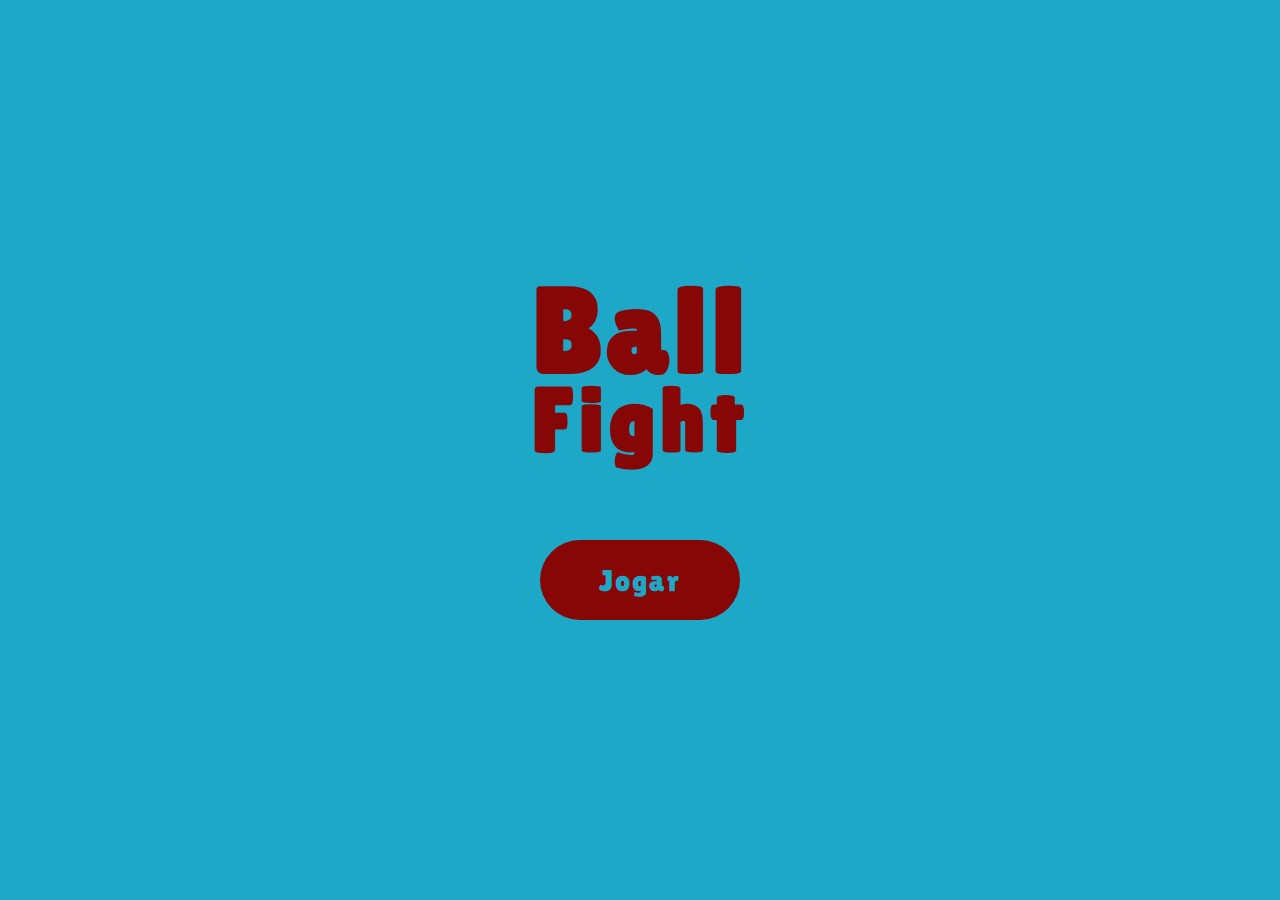
<file: index.html>
<!DOCTYPE html>
<html lang="pt-BR">
<head>
    <title>Home | Ball Fight</title>

    <meta charset="UTF-8">
    <meta name="viewport" content="width=device-width, initial-scale=1.0">
    
    <link rel="stylesheet" href="assets/css/padrao.css">
    <link rel="stylesheet" href="assets/css/index.css">
    <link rel="icon" href="assets/images/client/logo.png">

    <script src="assets/js/home.js" defer></script>
</head>
<body>
    <main>
        <h1>
            <span>Ball</span>
            <span>Fight</span>
        </h1>

        <a href="views/partida.html"><button class="btnJogar">Jogar</button></a>
    </main>

    <!-- Desenvolvido por Sharp Shards -->
    <div id="dvCreditos">
        <img src="assets/images/dev/logo.png" alt="Logo desenvolvedor.">
    </div>
</body>
</html>
</file>
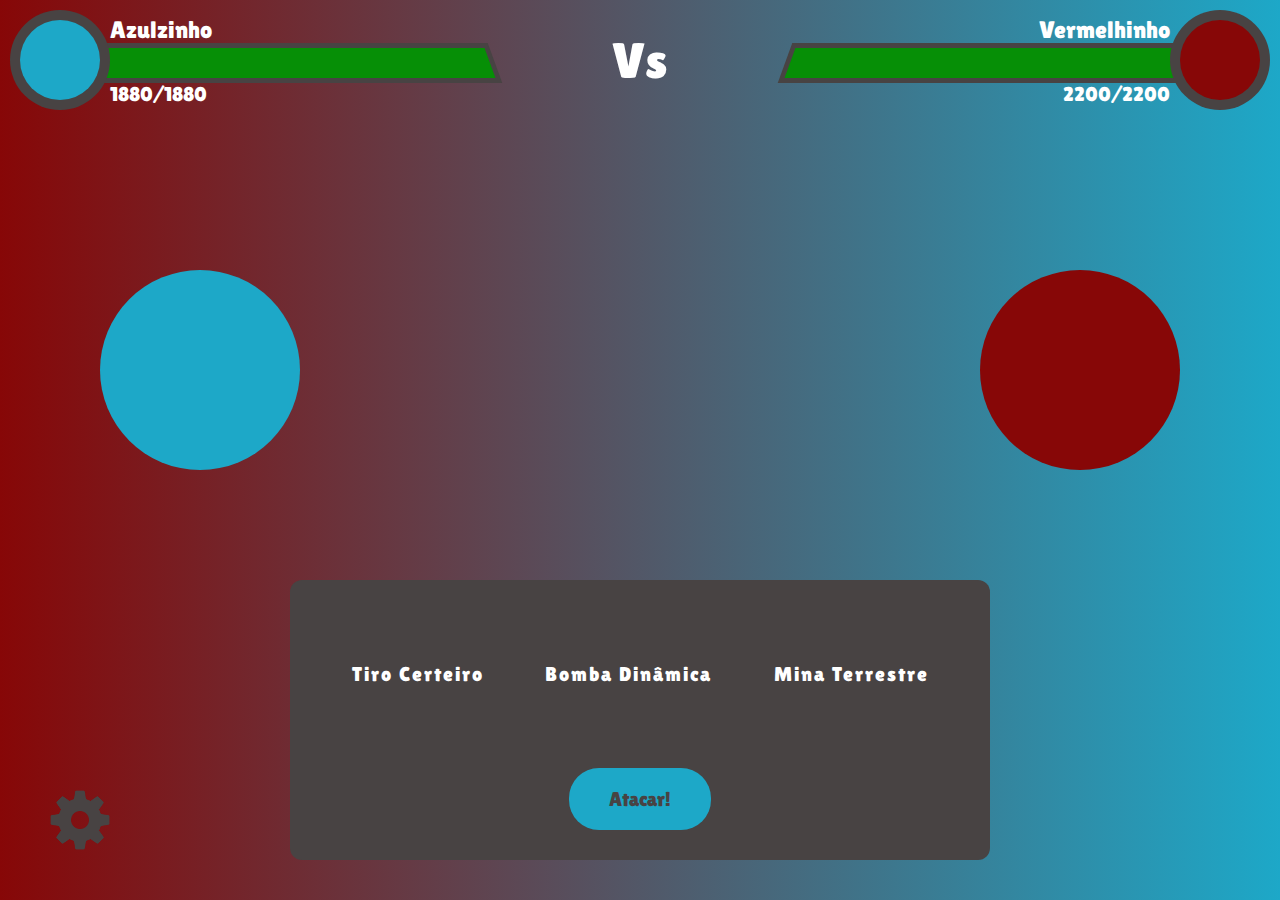
<file: views/partida.html>
<!DOCTYPE html>
<html lang="pt-BR">
<head>
    <title>Balls Fight</title>

    <meta charset="UTF-8">
    <meta name="viewport" content="width=device-width, initial-scale=1.0">
    
    <link rel="stylesheet" href="../assets/css/padrao.css">
    <link rel="stylesheet" href="../assets/css/partida.css">
    <link rel="icon" href="../assets/images/client/logo.png">
    
    <script src="../assets/js/classes.js" defer></script>
    <script src="../assets/js/eventos.js" defer></script>
</head>
<body onload="carregarPag()">
    <main>
        <section id="sctBarras">
            <div class="dvPerson">
                <div class="dvFoto">
                    <div class="dvImagem"></div>
                </div>

                <div class="dvInfos">
                    <div class="dvNome">
                        <h1>---</h1>
                    </div>

                    <div class="dvBarra">
                        <div class="dvLiquido"></div>
                    </div>

                    <div class="dvQuant">
                        <p>0000/0000</p>
                    </div>
                </div>                
            </div>

            <div class="dvVs">
                <p>Vs</p>
            </div>

            <div class="dvPerson">
                <div class="dvFoto">
                    <div class="dvImagem"></div>
                </div>

                <div class="dvInfos">
                    <div class="dvNome">
                        <h1>---</h1>
                    </div>

                    <div class="dvBarra">
                        <div class="dvLiquido"></div>
                    </div>

                    <div class="dvQuant">
                        <p>0000/0000</p>
                    </div>
                </div>                
            </div>
        </section>

        <section id="sctLuta">
            <div id="dvBonecos">
                <div class="dvBoneco"></div>

                <div class="dvGuia">
                    <div class="dvAzul">Azul Ataca!</div>
                    <div class="dvVer">Vermelho Ataca!</div>
                </div>

                <div class="dvBoneco"></div>
            </div>

            <div id="dvDetalhes">
                <div>
                    <p>Tiro Certeiro</p>
                    <p>Bomba Dinâmica</p>
                    <p>Mina Terrestre</p>
                </div>

                <button>Atacar!</button>

                <div class="dvBloqueio"></div>
            </div>
        </section>

        <section id="sctResult">
            <div class="dvFundo">
                <h1>Você Perdeu!!!</h1>
                
                <div class="dvFundoIcon">
                    <div class="dvIcon">
                        <a href="../index.html"><img src="../assets/images/icons/home.png" alt="Home"></a>
                    </div>
                    <div class="dvIcon">
                        <img src="../assets/images/icons/reiniciar.png" alt="Recomeçar">
                    </div>
                </div>
            </div>
        </section>

        <div id="imgConfig"></div>

        <section id="sctConfig">
            <div class="dvFundo">
                <img class="dvX" src="../assets/images/icons/cancelar.png" alt="X">

                <h1>Configurações</h1>

                <div class="dvFundoIcon">
                    <div class="dvIcon">
                        <a href="../index.html"><img src="../assets/images/icons/home.png" alt="Home"></a>
                    </div>
                    <div class="dvIcon">
                        <img src="../assets/images/icons/reiniciar.png" alt="Recomeçar">
                    </div>
                </div>                
            </div>
        </section>
    </main>    
</body>
</html>
</file>
<file: assets/css/padrao.css>
@import url('https://fonts.googleapis.com/css2?family=Lilita+One&display=swap');

:root{
    --cinza: #484343;
    --verde: #068f06;
    --branco: #FFF;
    --azul: #1da8c8;
    --vermelho: #870707;
}

html{
    font-size: 62.5%;
}

*{
    margin: 0;
    padding: 0;
    outline: 0;

    box-sizing: border-box;

    font-family: 'Lilita One', cursive;

    z-index: 0;
}
</file>
<file: assets/css/index.css>
main{
    display: flex;

    height: 100vh;
    width: 100%;

    background-color: var(--azul);

    flex-direction: column;
    align-items: center;
    justify-content: center;
}

h1{
    display: flex;

    flex-direction: column;
}

h1 span{
    color: var(--vermelho);

    text-align: center;
    letter-spacing: 5px;

    padding: 0;
}

h1 span:first-child{
    font-size: 12rem;

    line-height: 10rem;
}

h1 span:last-child{
    font-size: 9rem;

    line-height: 8rem;
}

button{
    height: 80px;
    width: 200px;

    background-color: var(--vermelho);

    color: var(--azul);
    font-size: 3rem;
    
    letter-spacing: 2px;

    border: none;
    border-radius: 50px;

    margin-top: 80px;
}

button:hover{
    cursor: pointer;
}

button a{
    height: fit-content;
    width: fit-content;

    text-decoration: none;
}

#dvCreditos{
    display: flex;
    display: none;

    height: 100vh;
    width: 100vw;

    background-color: #000;

    position: fixed;
    top: 0;
    left: 0;

    justify-content: center;
    align-items: center;
}

#dvCreditos img{
    width: 200px;
}
</file>
<file: assets/css/partida.css>
@keyframes levitar{
    0%{
        transform: translateY(-20px);
    }

    50%{
        transform: translateY(60px);
    }

    100%{
        transform: translateY(-20px);
    }
}

@keyframes dano{
    0%{
        transform: translateY(0) scale(1) skew(0);
    }

    25%{
        transform: translateY(0) scale(1.4) skewX(20deg);
    }

    50%{
        transform: translateY(0) scale(0.8) skewX(-30deg);
    }

    75%{
        transform: translateY(0) scale(1.2) skewX(30deg);
    }

    100%{
        transform: translateY(0) scale(1) skew(0);
    }
}

@keyframes ladoAzul{
    0%{
        opacity: 0;
        left: 0;        
    }

    50%{
        opacity: 1;
        left: 25%;
    }

    100%{
        opacity: 0;
        left: 50%;
    }
}

@keyframes ladoVer{
    0%{
        opacity: 0;
        right: 0;        
    }

    50%{
        opacity: 1;
        right: 25%;
    }

    100%{
        opacity: 0;
        right: 50%;
    }
}

main{
    display: flex;

    height: 100vh;
    width: 100%;

    background-image: linear-gradient(to right, var(--vermelho), var(--azul));

    position: relative;

    overflow: hidden;

    flex-direction: column;
}

#sctBarras{
    display: flex;

    height: 120px;

    padding: 10px;
}

#sctBarras .dvVs{
    display: flex;

    width: 60px;

    color: var(--branco);
    font-size: 5rem;

    justify-content: center;
    align-items: center;
}

#sctBarras .dvPerson{
    flex: 1;
    display: flex;

    align-items: center;
}

#sctBarras .dvPerson:first-child{
    justify-content: start;
}

#sctBarras .dvPerson:last-child{
    justify-content: end;
    flex-direction: row-reverse;
}

#sctBarras .dvPerson .dvFoto{
    display: flex;

    height: 100px;
    width: 100px;

    background-color: var(--cinza);

    border-radius: 50%;

    z-index: 2;

    justify-content: center;
    align-items: center;
}

#sctBarras .dvPerson .dvFoto .dvImagem{
    height: 80%;
    width: 80%;

    border-radius: 50%;
}

#sctBarras .dvPerson:first-child .dvFoto .dvImagem{
    background-color: var(--azul);
}

#sctBarras .dvPerson:last-child .dvFoto .dvImagem{
    background-color: var(--vermelho);
}

#sctBarras .dvPerson .dvInfos{
    flex: 1;
}

#sctBarras .dvPerson:last-child .dvInfos{
    display: flex;

    flex-direction: column;
    align-items: end;
}

#sctBarras .dvPerson .dvInfos .dvNome{
    color: var(--branco);
    font-size: 2.4rem;
}

#sctBarras .dvPerson .dvInfos .dvBarra{
    display: flex;

    height: 40px;
    width: 400px;

    background-color: var(--cinza);

    padding: 5px;
}

#sctBarras .dvPerson:first-child .dvInfos .dvBarra{
    margin-left: -15px;

    transform: skewX(20deg);

    justify-content: start;
}

#sctBarras .dvPerson:last-child .dvInfos .dvBarra{
    margin-right: -15px;

    transform: skewX(-20deg);

    justify-content: end;
}

#sctBarras .dvPerson .dvInfos .dvBarra .dvLiquido{
    height: 100%;
    width: 100%;

    background-color: var(--verde);

    transition: width 250ms linear;
}

#sctBarras .dvPerson .dvInfos .dvQuant{
    color: var(--branco);
    font-size: 2rem;
}

#sctLuta{
    flex: 1;

    padding: 40px;
}

#sctLuta #dvBonecos{
    display: flex;

    height: 60%;
    width: 100%;

    align-items: center;
    justify-content: space-between;

    padding-left: 60px;
    padding-right: 60px;    
}

#sctLuta #dvBonecos .dvBoneco{
    display: flex;

    height: 200px;
    width: 200px;

    border-radius: 50%;

    justify-content: center;
    align-items: center;

    animation-name: levitar;
    animation-duration: 3s;
    animation-timing-function: ease-in-out;
    animation-iteration-count: infinite;
}

#sctLuta #dvBonecos .dvBoneco:first-child{
    background-color: var(--azul);
}

#sctLuta #dvBonecos .dvBoneco:last-child{
    background-color: var(--vermelho);
}

#sctLuta #dvBonecos .dvGuia{
    display: flex;

    height: 100%;
    width: 400px;

    position: relative;
    
    align-items: center;
}

#sctLuta #dvBonecos .dvGuia div{
    display: flex;

    height: 100px;
    width: 260px;

    color: var(--branco);
    font-size: 3rem;

    border-radius: 24px;

    opacity: 0;

    position: absolute;

    justify-content: center;
    align-items: center;
}

#sctLuta #dvBonecos .dvGuia .dvAzul{
    background-color: var(--azul);

    transform: skewX(-20deg);
}

#sctLuta #dvBonecos .dvGuia .dvVer{
    background-color: var(--vermelho);

    transform: skewX(20deg);
}

#sctLuta #dvDetalhes{
    display: flex;

    height: 40%;
    width: 700px;

    background-color: var(--cinza);

    border-radius: 12px;

    margin-inline: auto;

    padding: 20px;

    position: relative;

    flex-direction: column;
}

#sctLuta #dvDetalhes div{
    display: flex;

    height: 70%;
    width: 100%;

    padding-bottom: 20px;

    justify-content: space-evenly;
    align-items: center;
}

#sctLuta #dvDetalhes div p{
    width: fit-content;
    
    color: var(--branco);
    font-size: 2rem;
    
    letter-spacing: 2px;

    border-radius: 12px;

    padding: 20px;
}

#sctLuta #dvDetalhes div p:hover{
    cursor: pointer;

    color: var(--cinza);
    
    background-color: var(--azul);
}

#sctLuta #dvDetalhes button{
    height: fit-content;
    width: fit-content;

    background-color: var(--azul);

    color: var(--cinza);
    font-size: 2rem;

    border: 0px;
    border-radius: 30px;
    
    margin-inline: auto;
    
    padding: 20px 40px;
}

#sctLuta #dvDetalhes button:hover{
    cursor: pointer;
}

#sctLuta #dvDetalhes .dvBloqueio{
    display: none;
    
    height: 100%;
    width: 100%;

    background-color: rgba(0, 0, 0, 0.6);

    border-radius: 12px;

    position: absolute;
    top: 0;
    left: 0;
}

#sctResult{
    display: none;

    height: 100vh;
    width: 100%;

    background-color: rgba(0, 0, 0, 0.8);

    position: absolute;
    top: 0;

    justify-content: center;
    align-items: center;
}

#sctResult .dvFundo{
    display: flex;

    height: fit-content;

    background-color: var(--cinza);

    border-radius: 24px;

    padding: 60px;

    flex-direction: column;
    justify-content: center;
    align-items: center;
}

#sctResult .dvFundo h1{
    color: var(--azul);
    font-size: 5rem;

    letter-spacing: 5px;

    margin-bottom: 80px;
}

#sctResult .dvFundo .dvFundoIcon{
    display: flex;

    height: fit-content;
    width: 100%;

    justify-content: space-between;
    align-items: center;
}

#sctResult .dvFundo .dvFundoIcon .dvIcon{
    display: flex;

    height: 80px;
    width: 80px;

    background-color: var(--azul);

    border-radius: 50%;

    justify-content: center;
    align-items: center;
}

#sctResult .dvFundo .dvFundoIcon .dvIcon:first-child img{
    height: 70px;
}

#sctResult .dvFundo .dvFundoIcon .dvIcon:last-child img{
    height: 70%;
}

#sctResult .dvFundo .dvFundoIcon .dvIcon:hover{
    cursor: pointer;
}

#imgConfig{
    height: 80px;
    width: 80px;

    background-image: url('../images/icons/config.png');
    background-size: 80%;
    background-position: center;
    background-repeat: no-repeat;

    position: absolute;
    left: 40px;
    bottom: 40px;
}

#imgConfig:hover{
    cursor: pointer;
}

#sctConfig{
    display: none;

    height: 100vh;
    width: 100%;

    background: rgba(0, 0, 0, 0.8);

    position: absolute;
    top: 0;

    justify-content: center;
    align-items: center;
}

#sctConfig .dvFundo{
    height: fit-content;
    width: fit-content;

    background-color: var(--cinza);

    border-radius: 24px;

    position: relative;

    padding: 40px;
}

#sctConfig h1{
    color: var(--branco);
    font-size: 4rem;

    letter-spacing: 5px;

    padding-bottom: 80px;
    padding-top: 60px;
}

#sctConfig .dvX{
    height: 50px;
    width: 50px;

    position: absolute;
    top: 20px;
    right: 20px;
}

#sctConfig .dvX:hover{
    cursor: pointer;
}

#sctConfig .dvFundoIcon{
    display: flex;

    justify-content: space-between;
    align-items: center;
}

#sctConfig .dvFundoIcon .dvIcon{
    display: flex;

    height: 80px;
    width: 80px;

    background-color: var(--azul);

    border-radius: 50%;

    justify-content: center;
    align-items: center;
}


#sctConfig .dvFundoIcon .dvIcon:first-child a{
    height: 80%;
}

#sctConfig .dvFundoIcon .dvIcon:first-child a img{
    height: 100%;
}

#sctConfig .dvFundoIcon .dvIcon:last-child img{
    height: 60%;
}

#sctConfig .dvFundoIcon .dvIcon:hover{
    cursor: pointer;
}

@media(max-width: 1220px){
    #sctBarras{     
        height: 40vh;

        flex-direction: column;
    }

    #sctBarras .dvVs{
        width: 100%;

        font-size: 3rem;
    }

    #sctBarras .dvPerson .dvFoto{
        height: 80px;
        width: 80px;
    }

    #sctBarras .dvPerson .dvInfos .dvNome{
        font-size: 2rem;
    }

    #sctBarras .dvPerson .dvInfos .dvBarra{
        height: 30px;
        width: 300px;
    }

    #sctBarras .dvPerson{
        justify-content: center !important;
    }

    #sctBarras .dvPerson .dvInfos{
        flex: 0;

        width: fit-content;
    }

    #sctLuta{
        height: 60vh;

        padding: 0;
    }

    #sctLuta #dvBonecos{
        height: 100%;

        align-items: center;

        padding-bottom: 20px;
    }

    #sctLuta #dvBonecos .dvGuia div{
        height: 80px;
        width: 200px;

        font-size: 2rem;
    }

    #sctLuta #dvDetalhes{
        height: 120px;
        width: 100%;

        border-radius: 0;

        overflow-y: hidden;
        
        opacity: 1;

        position: absolute;
        bottom: 0px;

        flex-direction: row;
        align-items: center;
    }

    #sctLuta #dvDetalhes div{
        padding-bottom: 0;
        padding-left: 80px;
    }

    #imgConfig{
        height: 60px;
        width: 60px;

        background-color: var(--azul);
        border-radius: 50%;

        left: 20px;
        bottom: 20px;
    }
}

@media(max-width: 950px){
    #sctLuta #dvBonecos{
        padding-left: 20px;
        padding-right: 20px;
    }

    #sctLuta #dvBonecos .dvBoneco{
        height: 160px;
        width: 160px;
    }

    #sctLuta #dvBonecos .dvGuia{
        display: none;
    }

    #sctLuta #dvDetalhes{
        height: fit-content;

        flex-direction: column;
    }

    #sctLuta #dvDetalhes div{
        margin-bottom: 40px;

        padding: 0;

        flex-direction: column;
    }

    #sctResult .dvFundo h1{
        text-align: center;
    }
}

@media(max-width: 420px){
    #sctBarras .dvPerson .dvFoto{
        height: 60px;
        width: 60px;
    }

    #sctBarras .dvPerson .dvInfos .dvNome,
    #sctBarras .dvPerson .dvInfos .dvQuant{
        font-size: 1.6rem;
        letter-spacing: 2px;
    }

    #sctBarras .dvPerson .dvInfos .dvBarra{
        width: 200px;
    }

    #sctBarras .dvVs{
        font-size: 2.4rem;
    }

    #sctLuta #dvBonecos .dvBoneco{
        height: 120px;
        width: 120px;
    }

    #sctLuta #dvDetalhes div{
        margin-bottom: 100px;
    }

    #sctLuta #dvDetalhes button{
        position: absolute;
        right: 20px;
        bottom: 20px;
    }

    #sctConfig .dvX{
        right: 40px;
    }

    #sctConfig h1{
        font-size: 3.4rem;
    }

    #sctConfig .dvFundoIcon{
        padding-left: 20px;
        padding-right: 20px;
    }
}
</file>
